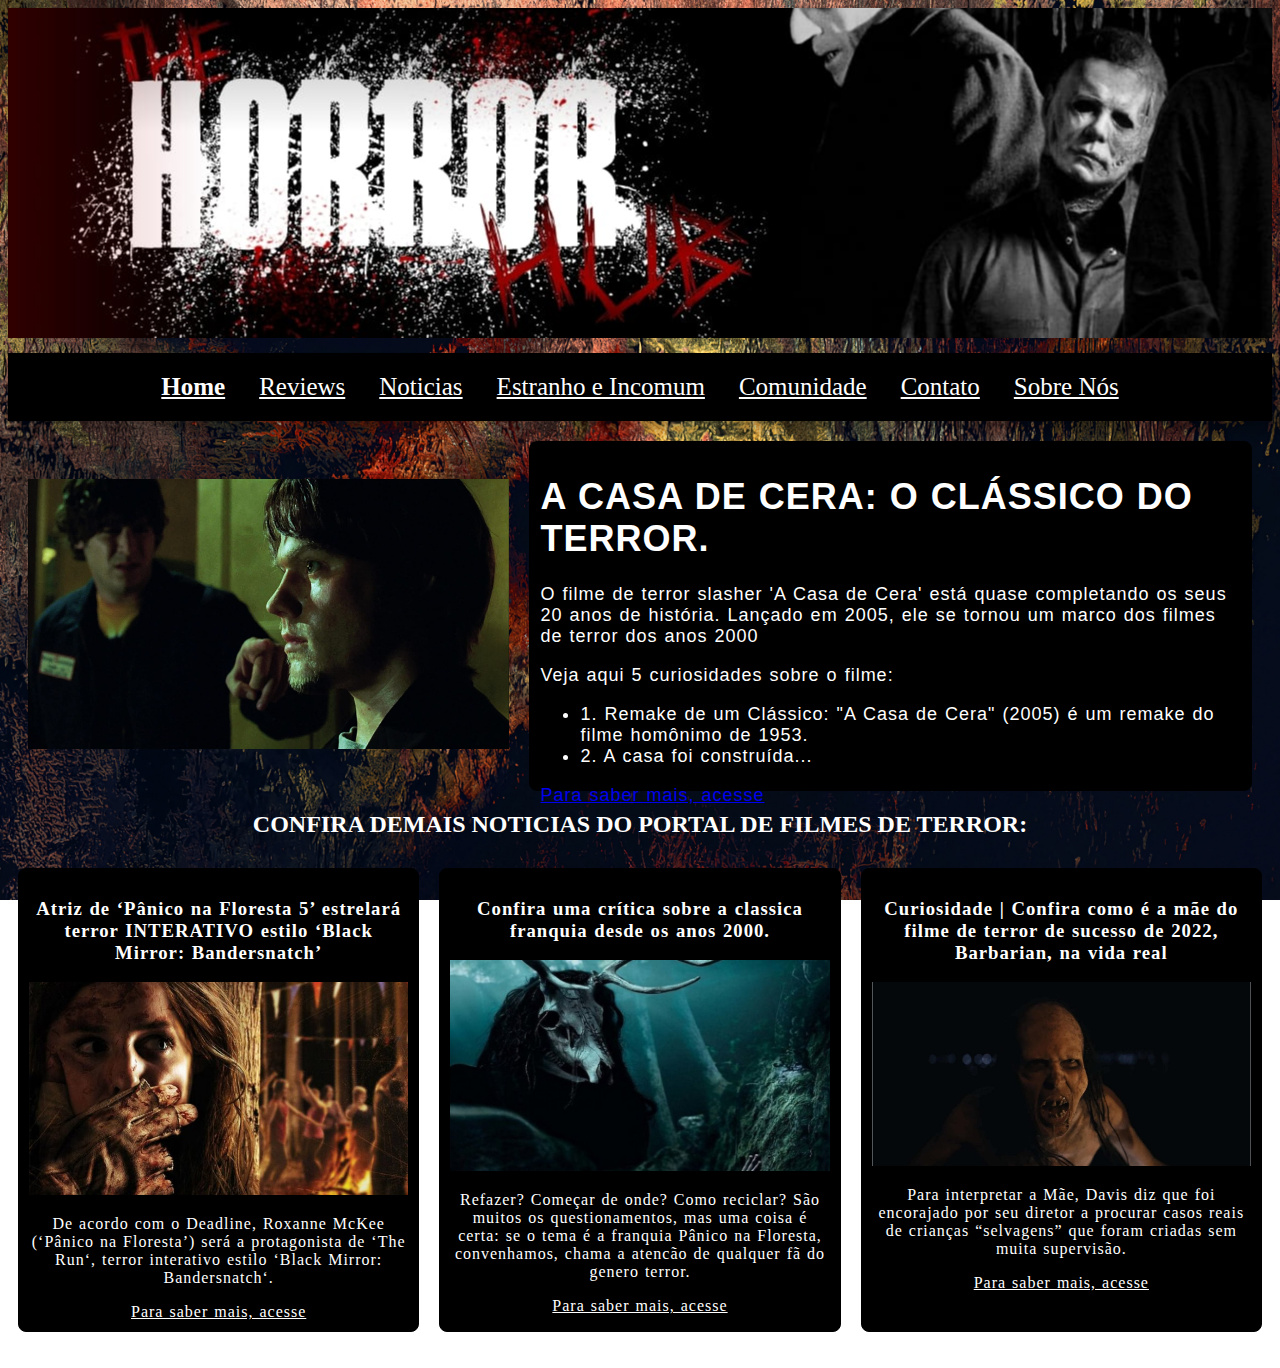
<file: index.html>
<!DOCTYPE html>
<html lang="pt-br">
    <meta name="viewport" content="width=device-width, initial-scale=1.1">
    <head>
        <title> The Horror Hub | Home </title>
        <meta charset="utf-8">
        <link rel="stylesheet" type="text/css" href="style.css" media="screen"/>
    </head>
    <body>  
    <body class="light-theme">
        <section class="banner">

        </section>
            <div class="navMenu">
                <a href= "index.html" class="active">Home</a>
                <a href= "reviews.html">Reviews</a>
                <a href= "Noticias.html"> Noticias </a>
                <a href= "https://www.uol.com.br/nossa/noticias/redacao/2023/10/31/olha-o-susto-10-dos-lugares-mais-assustadores-de-todo-o-mundo.htm"> Estranho e Incomum</a>
                <a href= "Comunidade.html">Comunidade </a>
                <a href= "contato.html"> Contato</a>
                <a href= "https://x.com/THorrorHub">Sobre Nós</a>
            </div>
        
        <section class="noticiaDestaque">
            <div class="imgNoticia">
                <img src="imagens/a-casa-de-cera-2.jpg" alt="Foto dos personagens">
            </div>
            <div class="textoNoticia">
                <h1>A CASA DE CERA: O CLÁSSICO DO TERROR. </h1>
                <p> O filme de terror slasher 'A Casa de Cera' está quase completando os seus 20 anos de história.
                    Lançado em 2005, ele se tornou um marco dos filmes de terror dos anos 2000 
                </p>
                <p>
                    Veja aqui 5 curiosidades sobre o filme:
                </p>
                <ul>
                    <li>1. Remake de um Clássico: "A Casa de Cera" (2005) é um remake do filme homônimo de 1953.</li>
                    <li>2. A casa foi construída...</li>
                </ul>
                <p>
                    <a href="lerNoticia.html"> Para saber mais, acesse </a>
                </p>
            </div>
        </section>
        <section class="demaisNoticias">
            <h2><strong>CONFIRA DEMAIS NOTICIAS DO PORTAL DE FILMES DE TERROR:</h2></strong>
            <div class="demais-noticias">
                <div class="noticia">
                    <h3>Atriz de ‘Pânico na Floresta 5’ estrelará terror INTERATIVO estilo ‘Black Mirror: Bandersnatch’</h3>
                    <img src="imagens/atriz-panico.avif" class="fotoNoticia">
                    <p>
                        De acordo com o Deadline, Roxanne McKee (‘Pânico na Floresta’) será a protagonista de ‘The Run‘,
                        terror interativo estilo ‘Black Mirror: Bandersnatch‘.
                    </p>
                    <a href="https://cinepop.com.br/atriz-de-panico-na-floresta-5-estrelara-terror-interativo-estilo-black-mirror-bandersnatch-494562/"
                    style="color:white"> Para saber mais, acesse </a>
                </div>
                <div class="noticia">
                    <h3> Confira uma crítica sobre a classica franquia desde os anos 2000.</h3>
                    <img src="imagens/panico-2021.jpg" class="fotoNoticia">
                    <p>
                        Refazer? Começar de onde? Como reciclar? São muitos os questionamentos, mas uma coisa é certa: 
                        se o tema é a franquia Pânico na Floresta, convenhamos, chama a atencão de qualquer fã do genero
                        terror.
                    </p> 
                   <a href="https://www.planocritico.com/critica-panico-na-floresta-a-fundacao/" style="color:white"> Para saber mais, acesse </a>
                </div>
                <div class="noticia">
                    <h3> Curiosidade | Confira como é a mãe do filme de terror de sucesso de 2022, Barbarian, na vida real</h3>
                    <img src="imagens/barbarian.jpg" class="fotoNoticia">
                    <p>
                        Para interpretar a Mãe, Davis diz que foi encorajado por seu diretor a procurar casos reais de
                        crianças “selvagens” que foram criadas sem muita supervisão.
                    </p>
                    <a href="https://telugustates.net/entretenimento/como-e-a-mae-do-filme-de-terror-de-sucesso-de-2022-barbarian-na-vida-real/45288/"
                    style="color:white"> Para saber mais, acesse </a>
                </div>
            </div>
        </section>
    <footer> Izabela Cristina </footer>
        <script src="js.js"></script>
    </body>
</html>
</file>
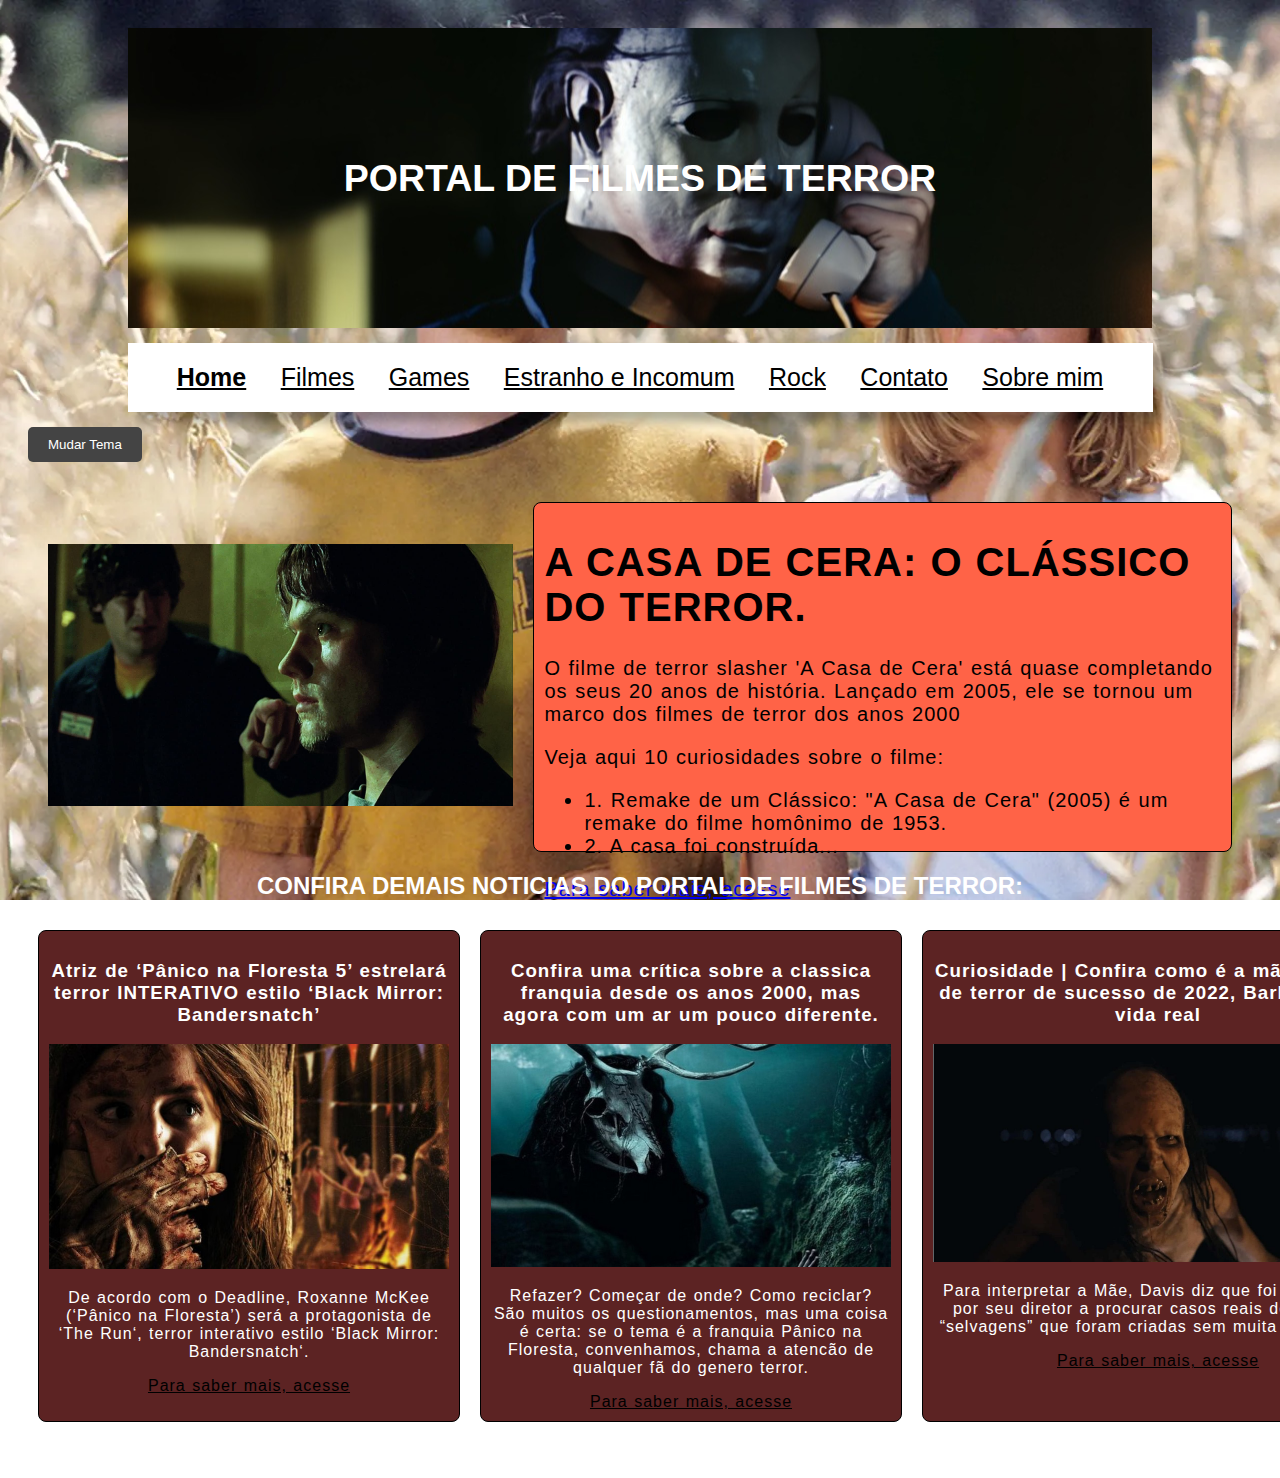
<file: portal de noticias/index.html>
<!DOCTYPE html>
<html lang="pt-br">
    <head>
        <title> Portal de filmes de terror | Home </title>
        <meta charset="utf-8">
        <link rel="stylesheet" type="text/css" href="style.css" media="screen"/>
    </head>
    <body>  
    <body class="light-theme">
        <section class="banner">
            <h2 class="tituloPortal"> PORTAL DE FILMES DE TERROR</h2>
        </section>
            <div class="navMenu">
                <a href= "index.html" class="active">Home</a>
                <a href= "https://www.techtudo.com.br/listas/2023/10/relembre-10-filmes-de-terror-classicos-e-onde-assistir-online-streaming.ghtml">Filmes</a>
                <a href= "https://www.playstation.com/pt-br/"> Games </a>
                <a href= "https://www.uol.com.br/nossa/noticias/redacao/2023/10/31/olha-o-susto-10-dos-lugares-mais-assustadores-de-todo-o-mundo.htm"> Estranho e Incomum</a>
                <a href= "https://open.spotify.com/playlist/6y2xTQ19UP4AjFdqJwA07F?si=43f68a6f43a445ef">Rock </a>
                <a href= "contato.html"> Contato</a>
                <a href= "https://www.instagram.com/izabela.cf">Sobre mim</a>
            </div>
        <button id="theme-toggle">Mudar Tema</button>
        
        <section class="noticiaDestaque">
            <div class="imgNoticia">
                <img src="imagens/a-casa-de-cera-2.jpg" alt="Foto dos personagens">
            </div>
            <div class="textoNoticia">
                <h1>A CASA DE CERA: O CLÁSSICO DO TERROR. </h1>
                <p> O filme de terror slasher 'A Casa de Cera' está quase completando os seus 20 anos de história.
                    Lançado em 2005, ele se tornou um marco dos filmes de terror dos anos 2000 
                </p>
                <p>
                    Veja aqui 10 curiosidades sobre o filme:
                </p>
                <ul>
                    <li>1. Remake de um Clássico: "A Casa de Cera" (2005) é um remake do filme homônimo de 1953.</li>
                    <li>2. A casa foi construída...</li>
                </ul>
                <p>
                    <a href="lerNoticia.html"> Para saber mais, acesse </a>
                </p>
            </div>
        </section>
        <section class="demaisNoticias">
            <h2><strong>CONFIRA DEMAIS NOTICIAS DO PORTAL DE FILMES DE TERROR:</h2></strong>
            <div class="demais-noticias">
                <div class="noticia">
                    <h3>Atriz de ‘Pânico na Floresta 5’ estrelará terror INTERATIVO estilo ‘Black Mirror: Bandersnatch’</h3>
                    <img src="imagens/atriz-panico.avif" width="400px">
                    <p>
                        De acordo com o Deadline, Roxanne McKee (‘Pânico na Floresta’) será a protagonista de ‘The Run‘,
                        terror interativo estilo ‘Black Mirror: Bandersnatch‘.
                    </p>
                    <a href="https://cinepop.com.br/atriz-de-panico-na-floresta-5-estrelara-terror-interativo-estilo-black-mirror-bandersnatch-494562/"
                    style="color:black"> Para saber mais, acesse </a>
                </div>
                <div class="noticia">
                    <h3> Confira uma crítica sobre a classica franquia desde os anos 2000, mas agora com um ar um pouco diferente.</h3>
                    <img src="imagens/panico-2021.jpg" width="400px">
                    <p>
                        Refazer? Começar de onde? Como reciclar? São muitos os questionamentos, mas uma coisa é certa: 
                        se o tema é a franquia Pânico na Floresta, convenhamos, chama a atencão de qualquer fã do genero
                        terror.
                    </p> 
                   <a href="https://www.planocritico.com/critica-panico-na-floresta-a-fundacao/" style="color:black"> Para saber mais, acesse </a>
                </div>
                <div class="noticia">
                    <h3> Curiosidade | Confira como é a mãe do filme de terror de sucesso de 2022, Barbarian, na vida real</h3>
                    <img src="imagens/barbarian.jpg" width="450px">
                    <p>
                        Para interpretar a Mãe, Davis diz que foi encorajado por seu diretor a procurar casos reais de
                        crianças “selvagens” que foram criadas sem muita supervisão.
                    </p>
                    <a href="https://telugustates.net/entretenimento/como-e-a-mae-do-filme-de-terror-de-sucesso-de-2022-barbarian-na-vida-real/45288/"
                    style="color:black"> Para saber mais, acesse </a>
                </div>
            </div>
        </section>
    <footer> Izabela Cristina, FAPAM </footer>
        <script src="js.js"></script>
    </body>
</html>
</file>
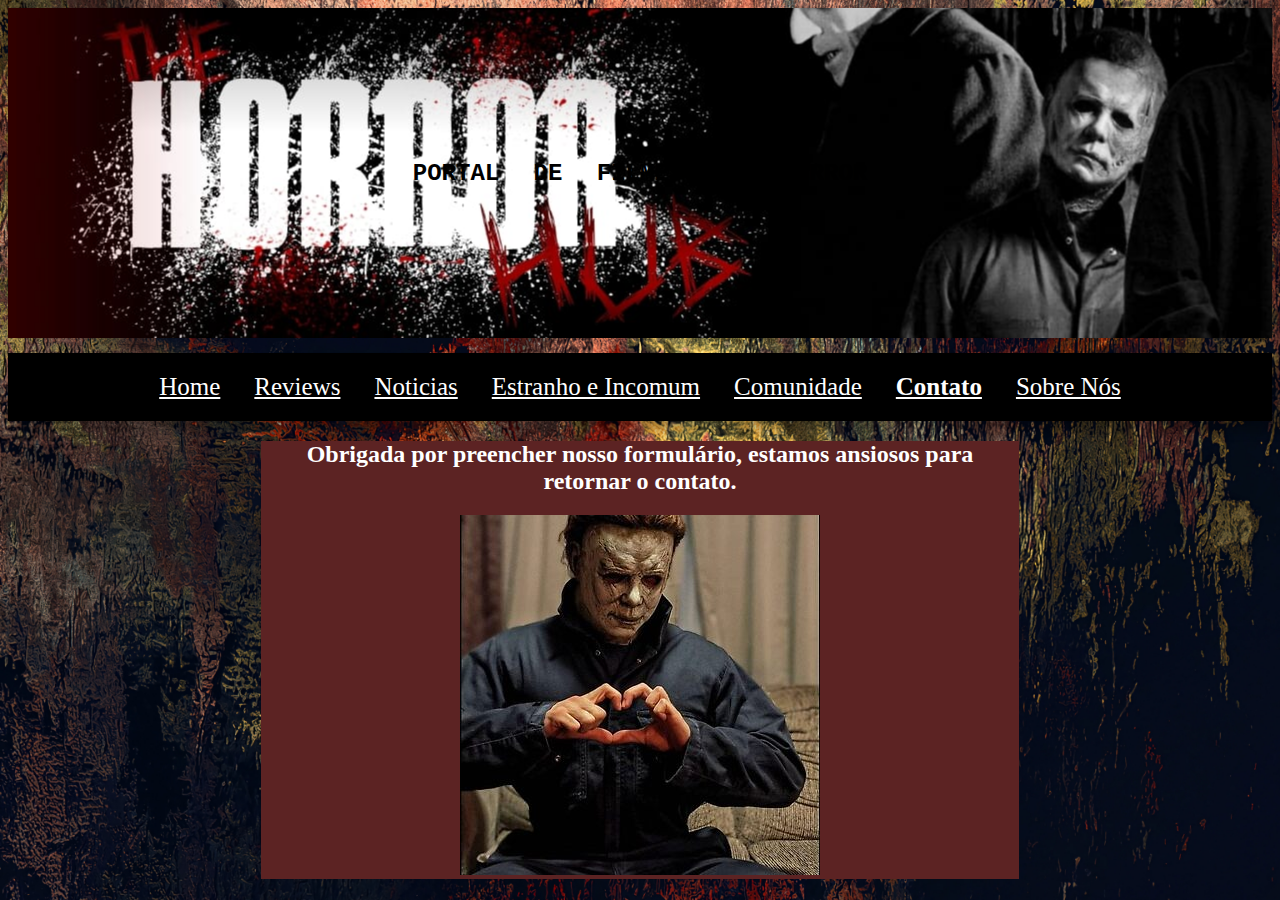
<file: agradecimento.html>
<!DOCTYPE html>
<html lang="pt-br">
    <head>
        <title> Portal de filmes de terror | Agradecimento </title>
        <meta charset="utf-8">
        <meta name = "viewport" content = "width=device-width, inicial-scale=1.0">
        <link rel="stylesheet" type="text/css" href="style.css" media="screen"/>
    </head>
    <body>  
        <section class="banner">
            <h2 class="tituloPortal"> PORTAL DE FILMES DE TERROR</h2>
        </section>
            <div class="navMenu">
                <a href= "index.html">Home</a>
                <a href= "reviews.html">Reviews</a>
                <a href= "Noticias.html"> Noticias </a>
                <a href= "https://www.uol.com.br/nossa/noticias/redacao/2023/10/31/olha-o-susto-10-dos-lugares-mais-assustadores-de-todo-o-mundo.htm"> Estranho e Incomum</a>
                <a href= "Comunidade.html">Comunidade </a>
                <a href= "contato.html" class="active"> Contato</a>
                <a href= "https://x.com/THorrorHub">Sobre Nós</a>
            </div>
            <div class="linha">
                <h2>
                     Obrigada por preencher nosso formulário, estamos ansiosos para retornar o contato.
                </h2>
                <img src="imagens/foto-coracao.jpg">
</file>
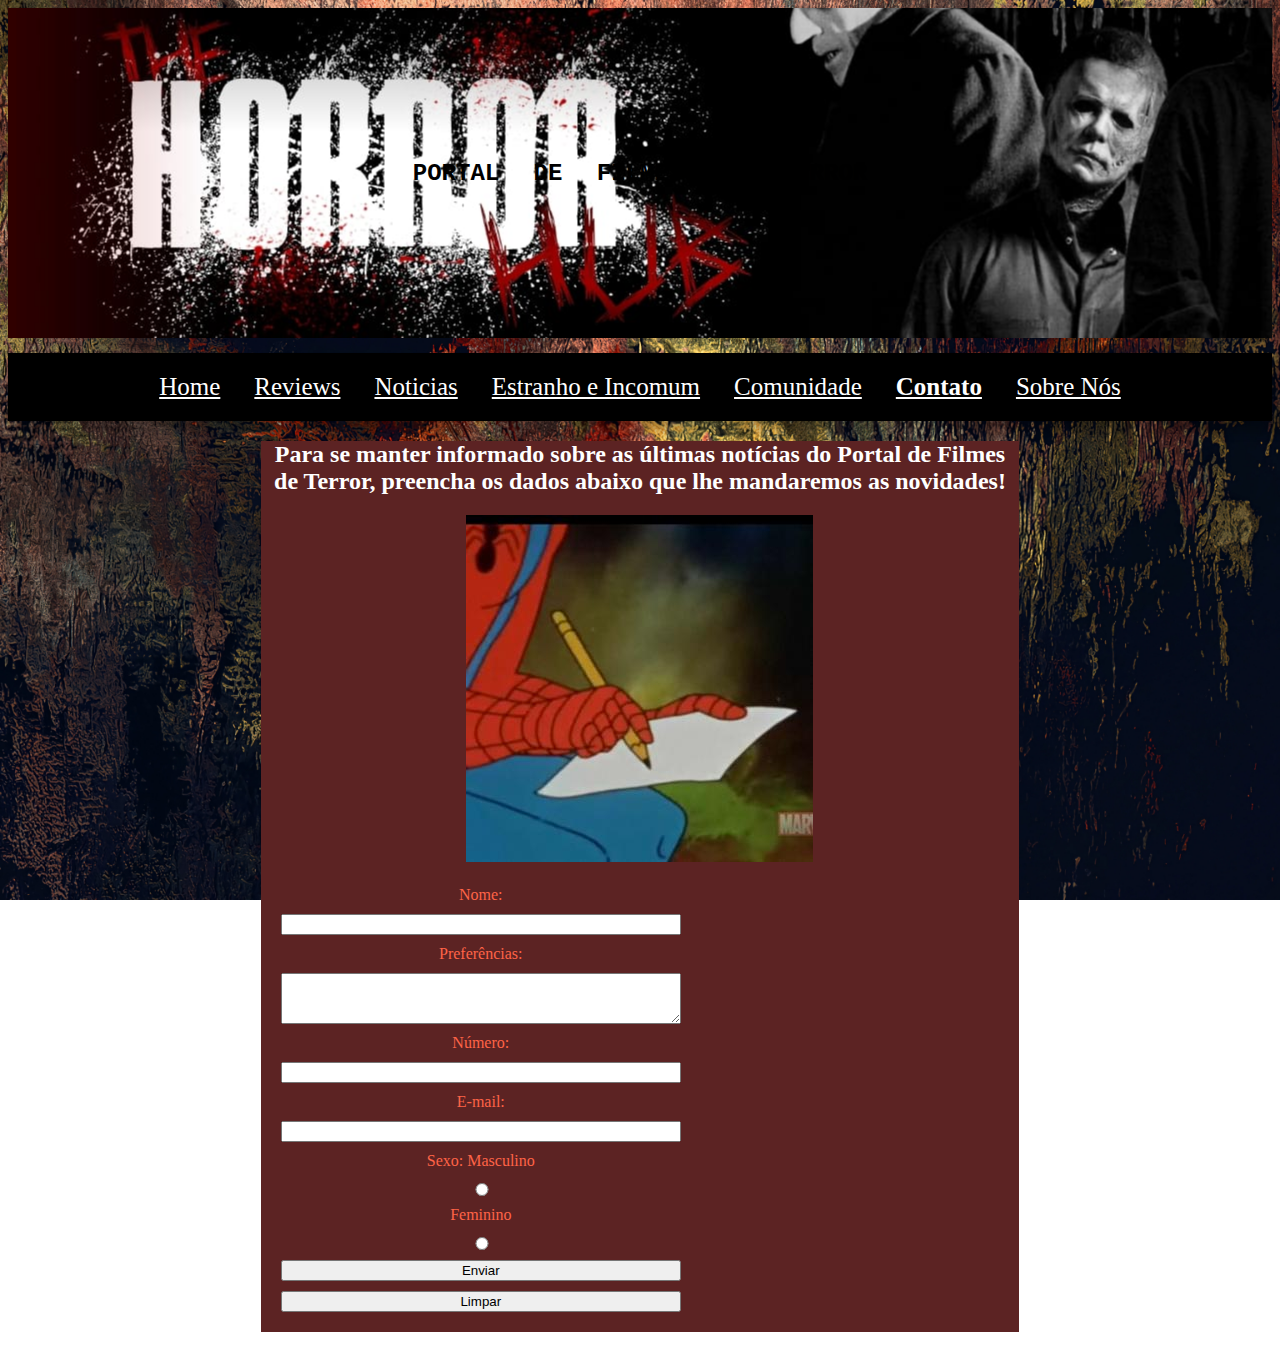
<file: contato.html>
<!DOCTYPE html>
<html lang="pt-br">
    <head>
        <title> Portal de filmes de terror | Contato </title>
        <meta charset="utf-8">
        <meta name = "viewport" content = "width=device-width, inicial-scale=1.0">
        <link rel="stylesheet" type="text/css" href="style.css" media="screen"/>
    </head>
    <body>  
        <section class="banner">
            <h2 class="tituloPortal"> PORTAL DE FILMES DE TERROR</h2>
        </section>
            <div class="navMenu">
                <a href= "index.html">Home</a>
                <a href= "reviews.html">Reviews</a>
                <a href= "Noticias.html"> Noticias </a>
                <a href= "https://www.uol.com.br/nossa/noticias/redacao/2023/10/31/olha-o-susto-10-dos-lugares-mais-assustadores-de-todo-o-mundo.htm"> Estranho e Incomum</a>
                <a href= "Comunidade.html">Comunidade </a>
                <a href= "contato.html" class="active"> Contato</a>
                <a href= "https://x.com/THorrorHub">Sobre Nós</a>
            </div>
        <section>
            <div class="linha">
                <h2> Para se manter informado sobre as últimas notícias do Portal de Filmes de Terror, preencha
                    os dados abaixo que lhe mandaremos as novidades!
                </h2>
                <img src="imagens/escrita-aranha.jpg">
            </div>
            <div class="linha">
                <form   name="contato"
                        method="get"
                        action="agradecimento.html"
                        autocomplete="on"
                        target="_self"
                        enctype="application/x-www-form-urlencoded">
                        
                    Nome:<input type="text" name="Nome" size="20">
                    Preferências:<textarea name="Preferencias" rows="3" cols="22"></textarea>

                    Número:<input type="tel" pattern="\d{2} \d{9}$" name="Número" size="20">
                    E-mail:<input type="email" name="E-mail" size="20">
                    Sexo:
                    Masculino<input type="radio" name="Sexo" value="M">
                    Feminino<input type="radio" name="Sexo" value="F">
                    <input type="submit" name="Enviar" value="Enviar">
                    <input type="reset" name="Limpar" value="Limpar">
        
                </form>
            </div>
        </section>
        <footer>
            Izabela Cristina
        </footer>
    </body>
</html>
</file>
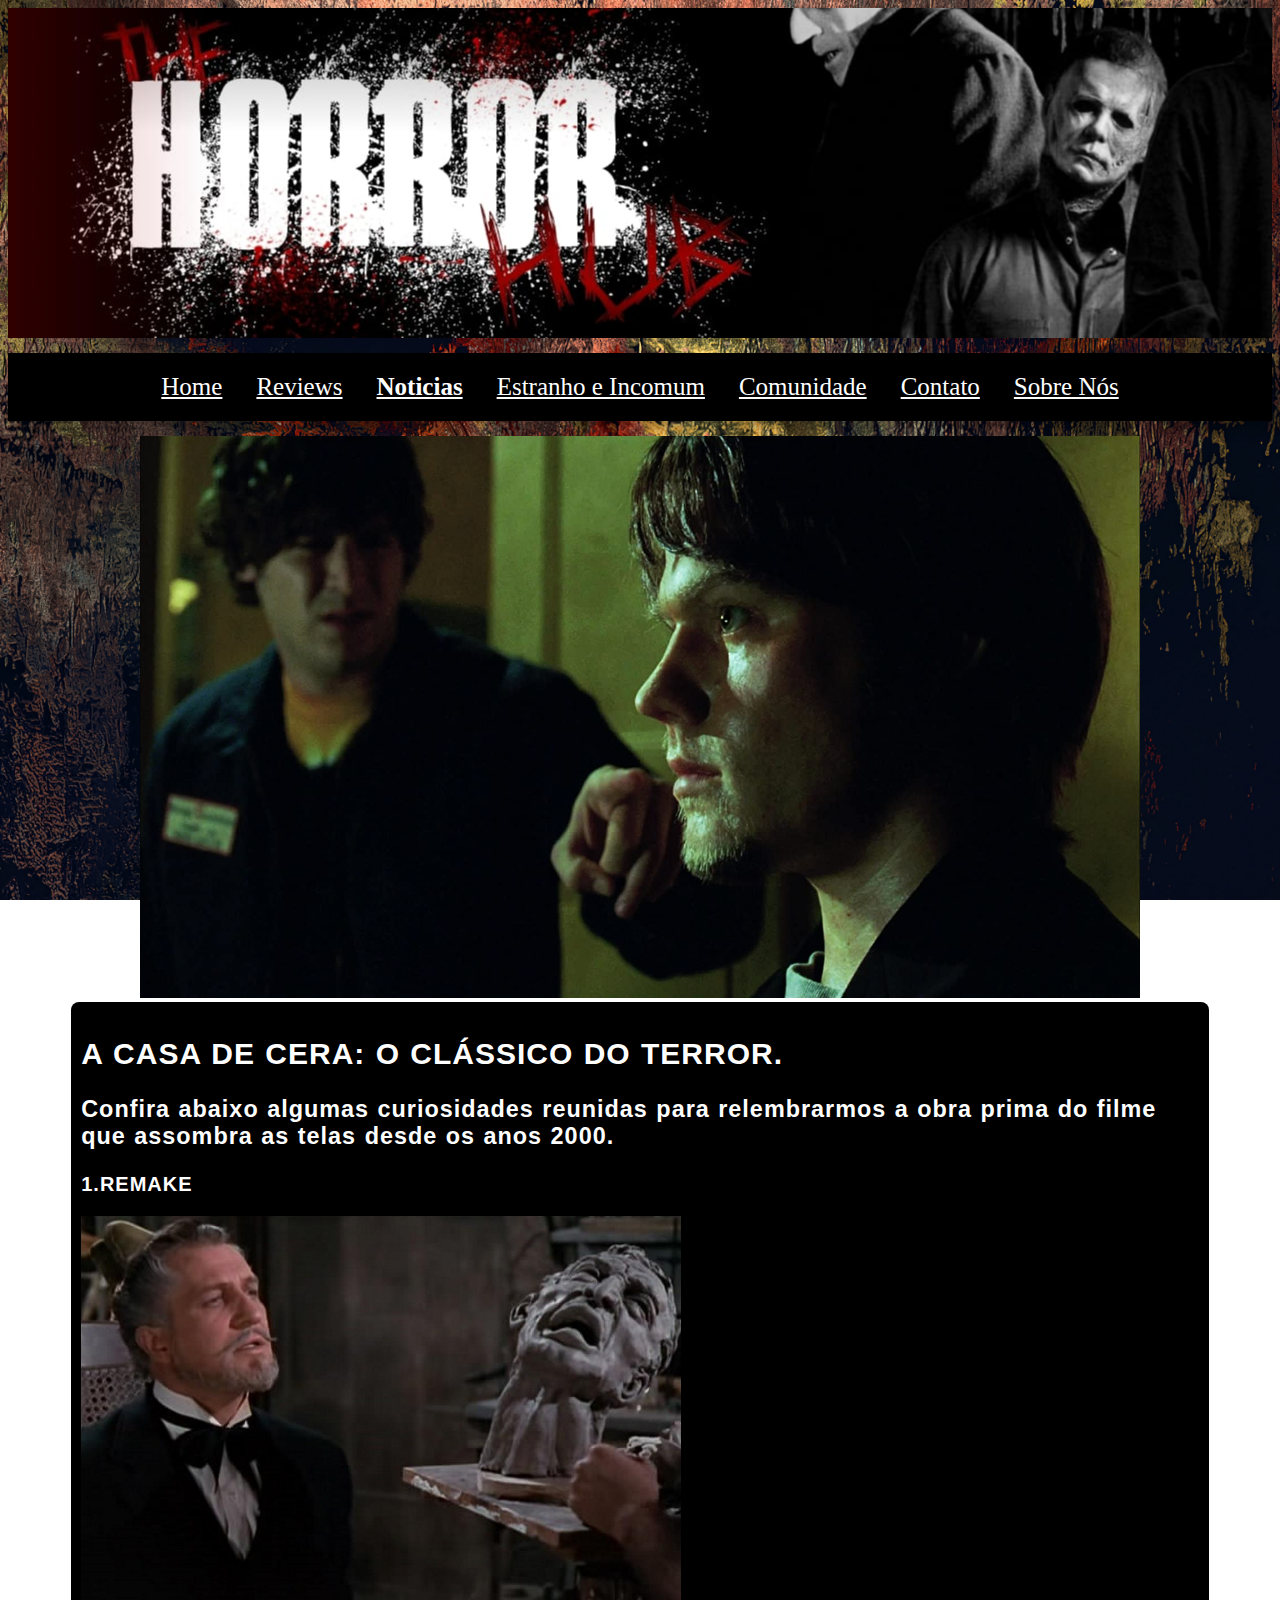
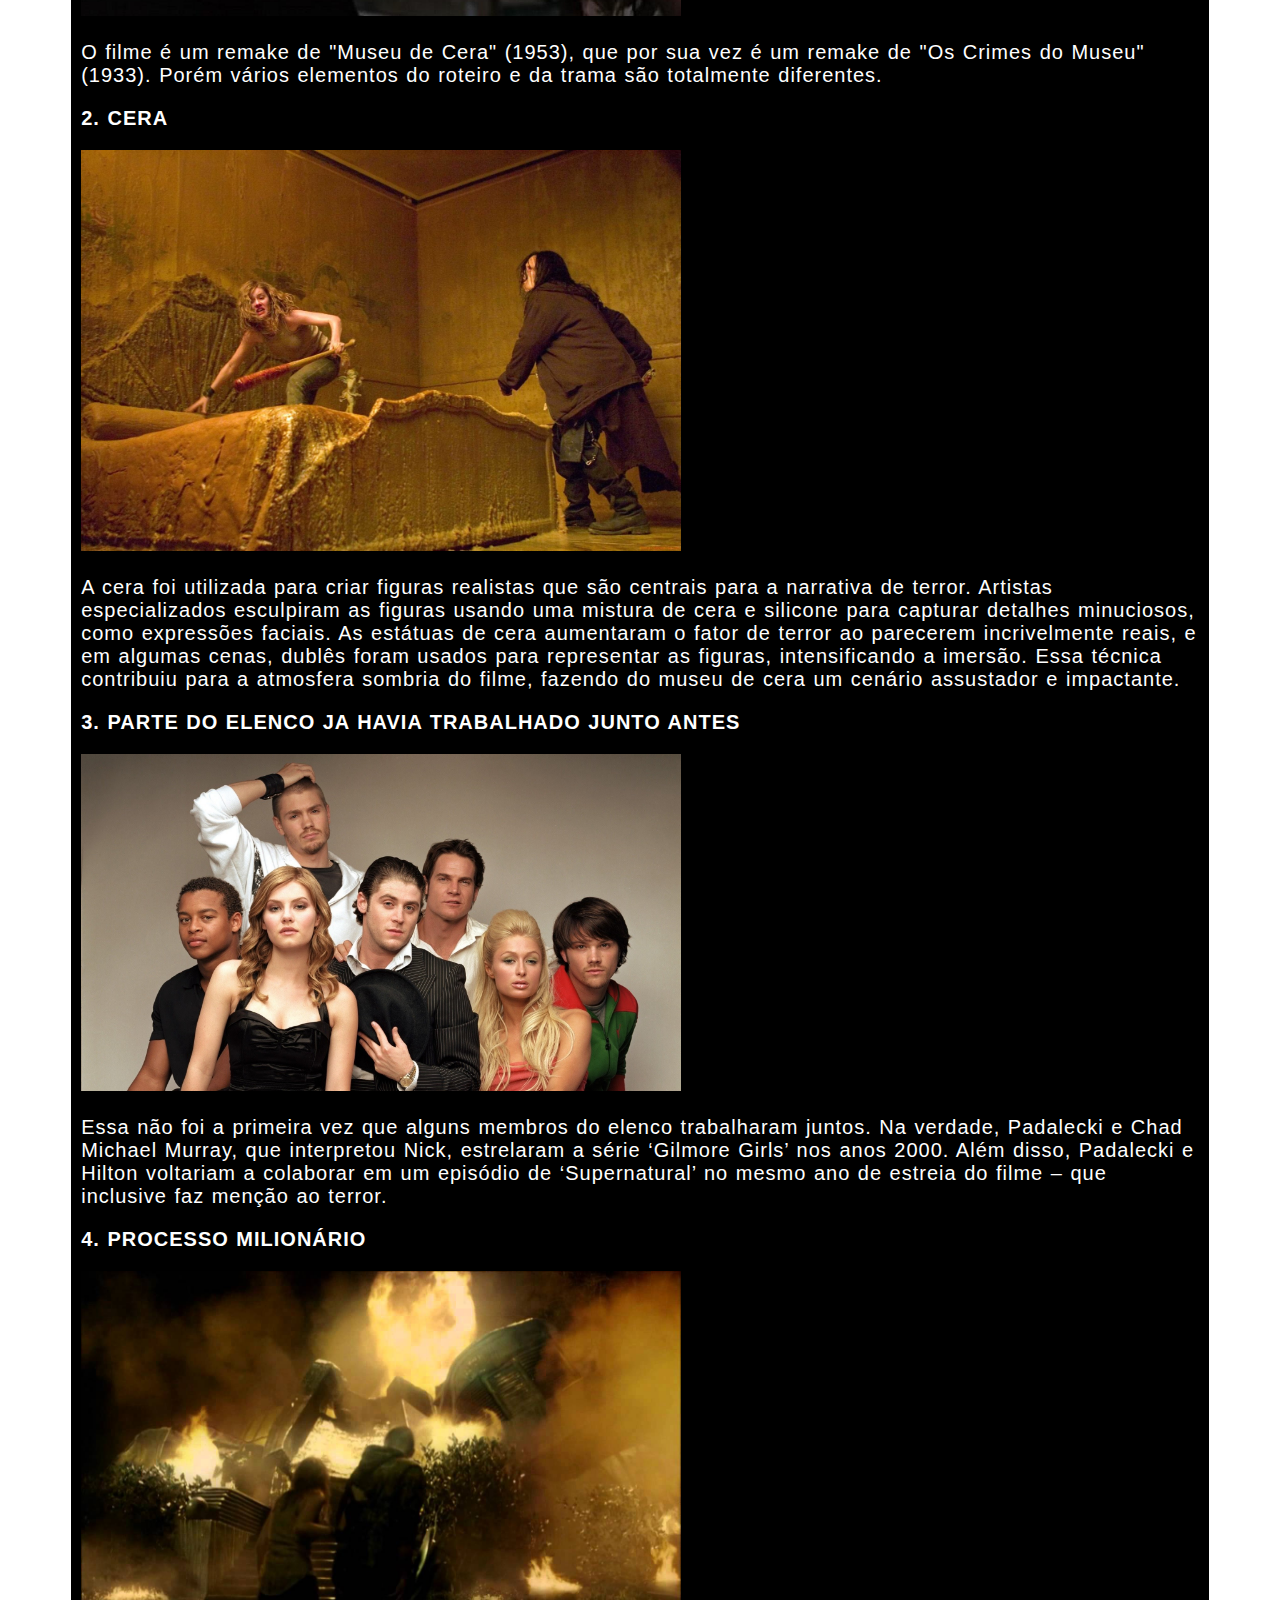
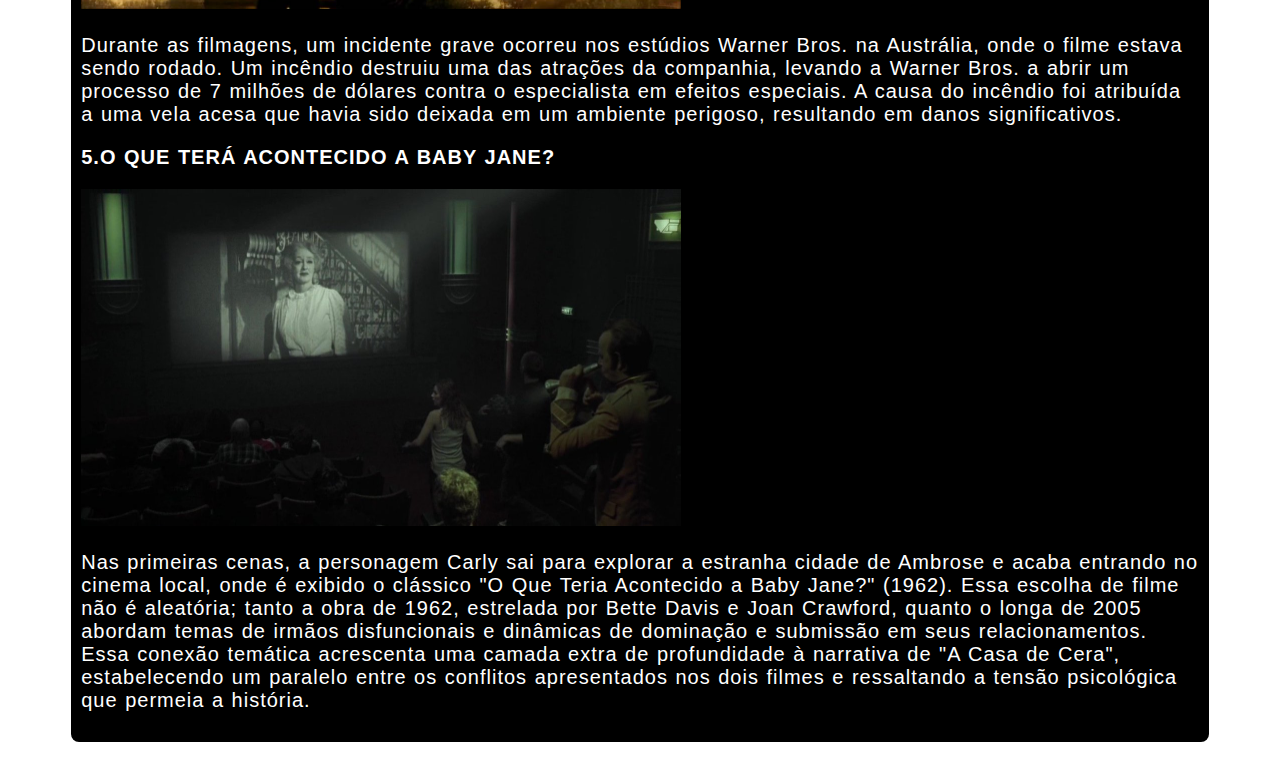
<file: lerNoticia.html>
<!DOCTYPE html>
<html lang="pt-br">
    <head>
        <title> The Horror HUub | Home </title>
        <meta charset="utf-8">
        <link rel="stylesheet" type="text/css" href="style.css" media="screen"/>
    </head>
    <body>
        <section class="banner">
        </section>
        <div class="navMenu">
            <a href= "index.html">Home</a>
            <a href= "reviews.html">Reviews</a>
            <a href= "Noticias.html" class="active"> Noticias </a>
            <a href= "https://www.uol.com.br/nossa/noticias/redacao/2023/10/31/olha-o-susto-10-dos-lugares-mais-assustadores-de-todo-o-mundo.htm"> Estranho e Incomum</a>
            <a href= "Comunidade.html">Comunidade </a>
            <a href= "contato.html"> Contato</a>
            <a href= "https://x.com/THorrorHub">Sobre Nós</a>
        </div>

        <section class="lerNoticia">
            <div style="text-align: center;">
                <img src="imagens/a-casa-de-cera-2.jpg" width="1000px" alt="Foto dos personagens">
            </div>
            <div class="textoLN">
                <h2>A CASA DE CERA: O CLÁSSICO DO TERROR. </h2>
                <h3> <strong>
                    Confira abaixo algumas curiosidades reunidas para relembrarmos a obra prima do filme
                    que assombra as telas desde os anos 2000.
                </strong></h3>
                <strong>1.REMAKE </strong>
                <p>
                    <img src="imagens/museu-de-cera-1953.jpg" width="600px"></p>
                </p>
                 <p>O filme é um remake de "Museu de Cera" (1953), que por sua vez é um remake de "Os Crimes do Museu" (1933). 
                    Porém vários elementos do roteiro e da trama são totalmente diferentes.
                </p>
               <strong> 2. CERA </strong>
                <p>
                    <img src="imagens/cera-ln.jpg" width="600px"></p>
                <p> A cera foi utilizada para criar figuras realistas que são centrais para a narrativa de terror. 
                    Artistas especializados esculpiram as figuras usando uma mistura de
                    cera e silicone para capturar detalhes minuciosos, como expressões faciais. As estátuas de cera 
                    aumentaram o fator de terror ao parecerem incrivelmente reais, e em algumas cenas, dublês foram
                    usados para representar as figuras, intensificando a imersão. Essa técnica contribuiu para a 
                    atmosfera sombria do filme, fazendo do museu de cera um cenário assustador e impactante.
                </p>
                <strong>3. PARTE DO ELENCO JA HAVIA TRABALHADO JUNTO ANTES</strong>
                <p>
                    <img src="imagens/elenco.jpg" width="600px"></p>
                </p>
                <p>
                    Essa não foi a primeira vez que alguns membros do elenco trabalharam juntos. Na verdade, Padalecki
                    e Chad Michael Murray, que interpretou Nick, estrelaram a série ‘Gilmore Girls’ nos anos 2000. Além 
                    disso, Padalecki e Hilton voltariam a colaborar em um episódio de ‘Supernatural’ no mesmo ano de estreia 
                    do filme – que inclusive faz menção ao terror.
                </p>
                <strong>4. PROCESSO MILIONÁRIO</strong>
                <p>
                    <img src="imagens/processo-milionario.jpg" width="600px"></p>
                </p>
                <p>
                    Durante as filmagens, um incidente grave ocorreu nos estúdios Warner Bros.
                    na Austrália, onde o filme estava sendo rodado. Um incêndio destruiu uma das atrações da companhia, levando
                    a Warner Bros. a abrir um processo de 7 milhões de dólares contra o especialista em efeitos especiais. 
                    A causa do incêndio foi atribuída a uma vela acesa que havia sido deixada em um ambiente perigoso, 
                    resultando em danos significativos.
                </p>
                <strong>5.O QUE TERÁ ACONTECIDO A BABY JANE?</strong>
                <p>
                    <img src="imagens/baby-jane.jpg" width="600px">
                </p>
                <p>
                    Nas primeiras cenas, a personagem Carly sai para explorar a estranha cidade de Ambrose e acaba entrando no cinema
                    local, onde é exibido o clássico "O Que Teria Acontecido a Baby Jane?" (1962). Essa escolha de filme não é aleatória;
                    tanto a obra de 1962, estrelada por Bette Davis e Joan Crawford, quanto o longa de 2005 abordam temas de irmãos
                    disfuncionais e dinâmicas de dominação e submissão em seus relacionamentos. Essa conexão temática acrescenta uma camada
                    extra de profundidade à narrativa de "A Casa de Cera", estabelecendo um paralelo entre os conflitos apresentados
                    nos dois filmes e ressaltando a tensão psicológica que permeia a história.
                </p>
            </div>
        </section>
        <footer>
            Izabela Cristina
        </footer>
    </body>
</html>
</file>
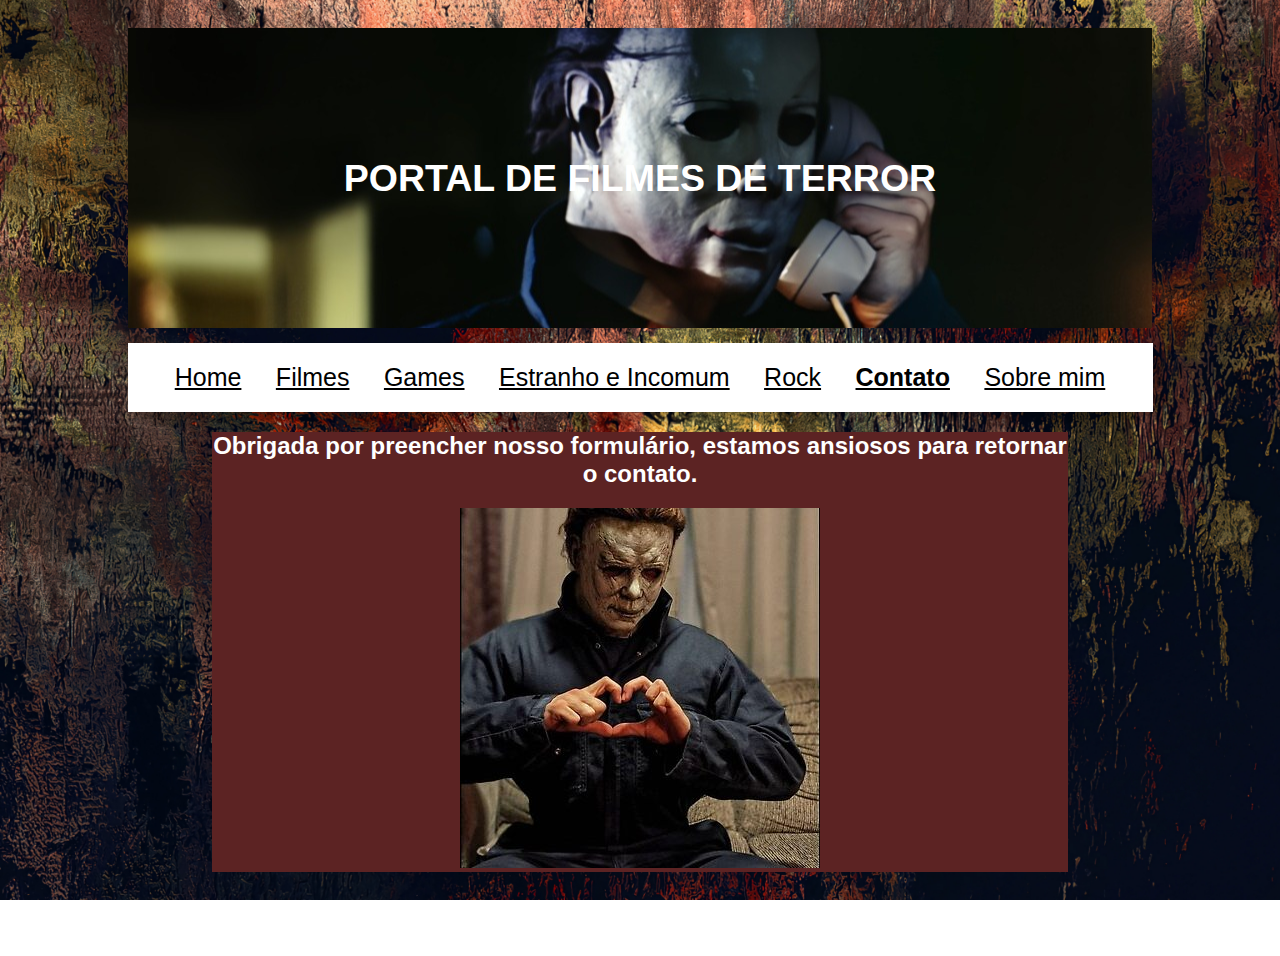
<file: portal de noticias/agradecimento.html>
<!DOCTYPE html>
<html lang="pt-br">
    <head>
        <title> Portal de filmes de terror | Agradecimento </title>
        <meta charset="utf-8">
        <meta name = "viewport" content = "width=device-width, inicial-scale=1.0">
        <link rel="stylesheet" type="text/css" href="style.css" media="screen"/>
    </head>
    <body>  
        <section class="banner">
            <h2 class="tituloPortal"> PORTAL DE FILMES DE TERROR</h2>
        </section>
            <div class="navMenu">
                <a href= "index.html">Home</a>
                <a href= "https://www.techtudo.com.br/listas/2023/10/relembre-10-filmes-de-terror-classicos-e-onde-assistir-online-streaming.ghtml">Filmes</a>
                <a href= "https://www.playstation.com/pt-br/"> Games </a>
                <a href= "https://www.uol.com.br/nossa/noticias/redacao/2023/10/31/olha-o-susto-10-dos-lugares-mais-assustadores-de-todo-o-mundo.htm"> Estranho e Incomum</a>
                <a href= "https://open.spotify.com/playlist/6y2xTQ19UP4AjFdqJwA07F?si=43f68a6f43a445ef">Rock </a>
                <a href= "contato.html"class="active"> Contato</a>
                <a href= "https://www.instagram.com/izabela.cf">Sobre mim</a>
            </div>
            <div class="linha">
                <h2>
                     Obrigada por preencher nosso formulário, estamos ansiosos para retornar o contato.
                </h2>
                <img src="imagens/foto-coracao.jpg">
</file>
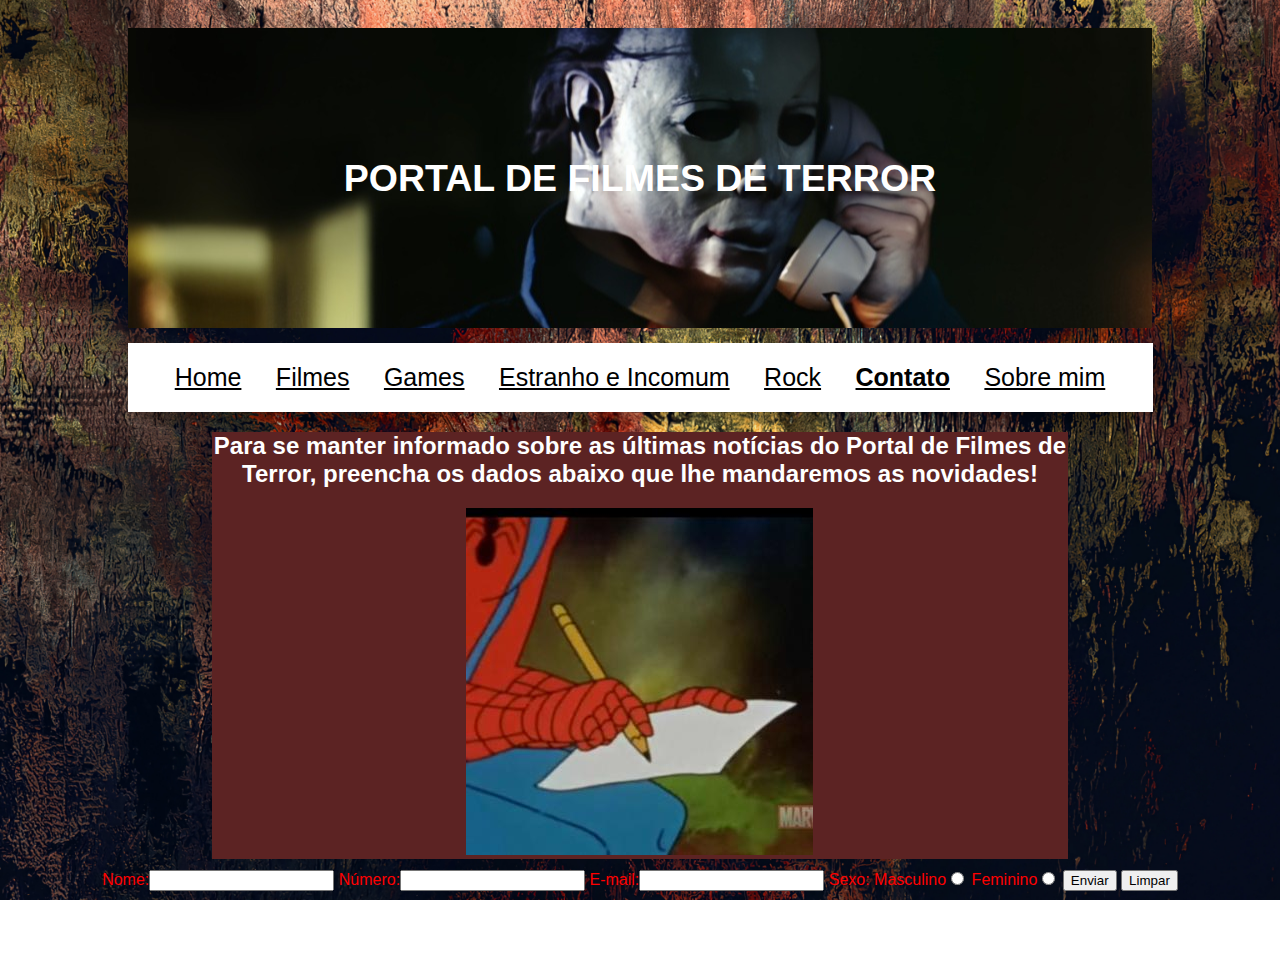
<file: portal de noticias/contato.html>
<!DOCTYPE html>
<html lang="pt-br">
    <head>
        <title> Portal de filmes de terror | Contato </title>
        <meta charset="utf-8">
        <meta name = "viewport" content = "width=device-width, inicial-scale=1.0">
        <link rel="stylesheet" type="text/css" href="style.css" media="screen"/>
    </head>
    <body>  
        <section class="banner">
            <h2 class="tituloPortal"> PORTAL DE FILMES DE TERROR</h2>
        </section>
            <div class="navMenu">
                <a href= "index.html">Home</a>
                <a href= "https://www.techtudo.com.br/listas/2023/10/relembre-10-filmes-de-terror-classicos-e-onde-assistir-online-streaming.ghtml">Filmes</a>
                <a href= "https://www.playstation.com/pt-br/"> Games </a>
                <a href= "https://www.uol.com.br/nossa/noticias/redacao/2023/10/31/olha-o-susto-10-dos-lugares-mais-assustadores-de-todo-o-mundo.htm"> Estranho e Incomum</a>
                <a href= "https://open.spotify.com/playlist/6y2xTQ19UP4AjFdqJwA07F?si=43f68a6f43a445ef">Rock </a>
                <a href= "contato.html"class="active"> Contato</a>
                <a href= "https://www.instagram.com/izabela.cf">Sobre mim</a>
            </div>
        <section>
            <div class="linha">
                <h2> Para se manter informado sobre as últimas notícias do Portal de Filmes de Terror, preencha
                    os dados abaixo que lhe mandaremos as novidades!
                </h2>
                <img src="imagens/escrita-aranha.jpg">
            </div>
            <form   name="contato"
                    method="post"
                    action="agradecimento.html"
                    autocomplete="on"
                    target="_self"
                    enctype="application/x-www-form-urlencoded">
                Nome:<input type="text" name="Nome" size="20">
                Número:<input type="tel" pattern="\d{2} \d{9}$" name="Número" size="20">
                E-mail:<input type="email" name="E-mail" size="20">
                Sexo:
                Masculino<input type="radio" name="Sexo" value="M">
                Feminino<input type="radio" name="Sexo" value="F">
                <input type="submit" name="Enviar" value="Enviar">
                <input type="reset" name="Limpar" value="Limpar">
    
            </form>
        </section>
        <footer>
            Izabela Cristina, 2024.
        </footer>
    </body>
</html>
</file>
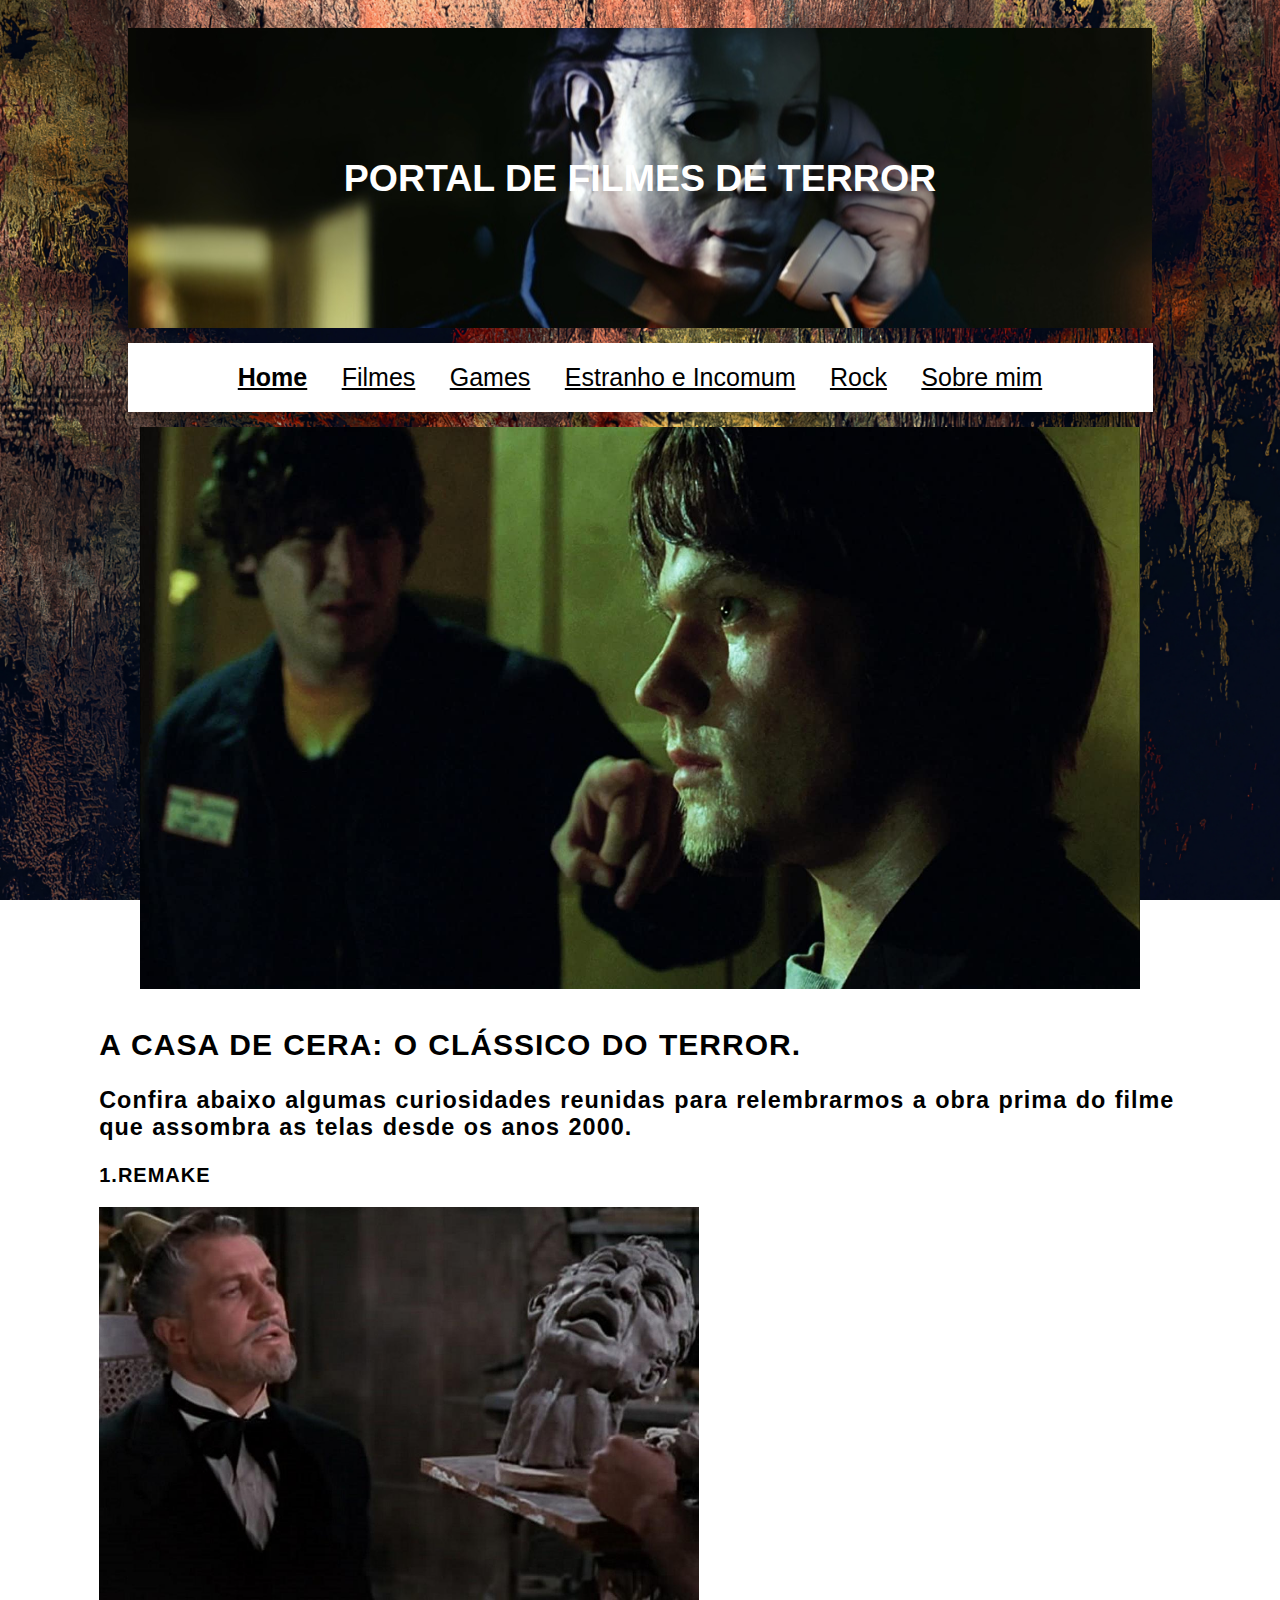
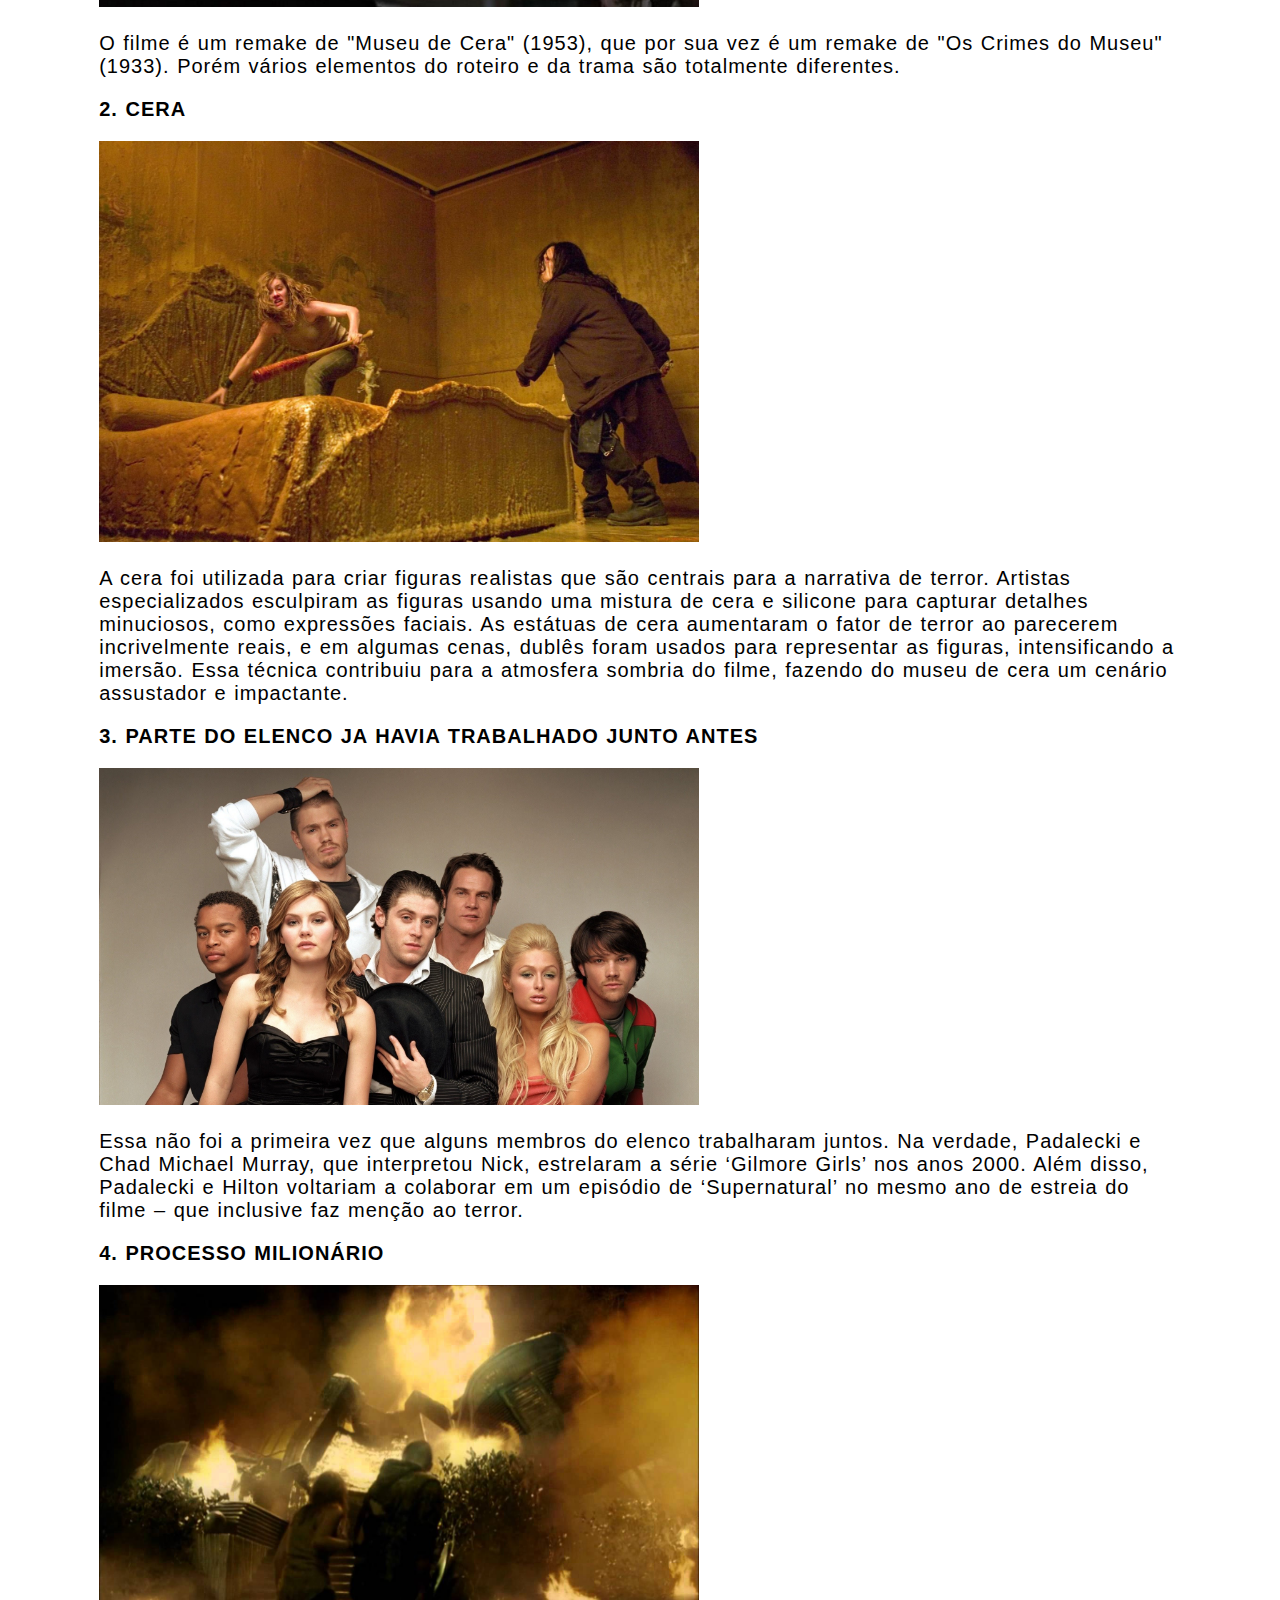
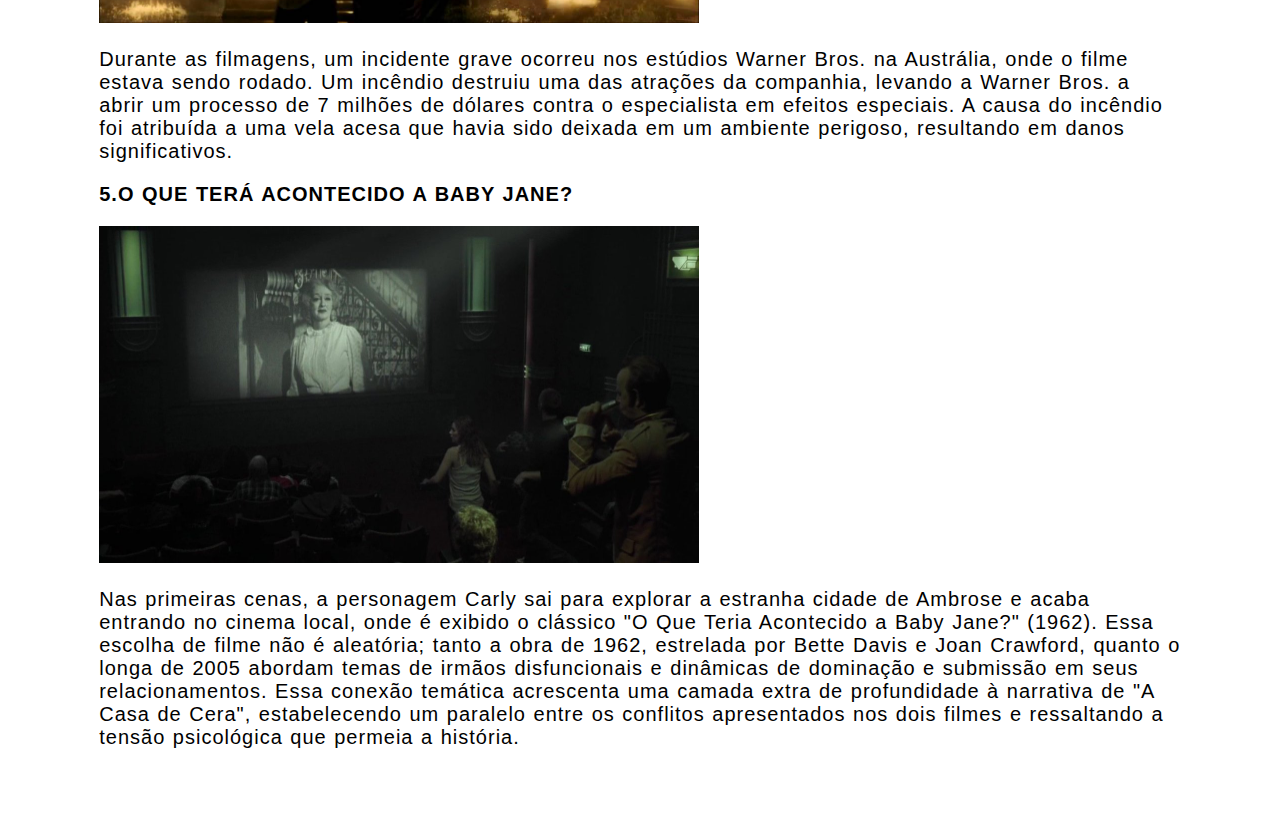
<file: portal de noticias/lerNoticia.html>
<!DOCTYPE html>
<html lang="pt-br">
    <head>
        <title> Portal de filmes de terror | Home </title>
        <meta charset="utf-8">
        <link rel="stylesheet" type="text/css" href="style.css" media="screen"/>
    </head>
    <body>
        <section class="banner">
            <h2 class="tituloPortal"> PORTAL DE FILMES DE TERROR</h2>
        </section>
        <div class="navMenu">
            <a href= "index.html" class="active">Home</a>
            <a href= "https://www.techtudo.com.br/listas/2023/10/relembre-10-filmes-de-terror-classicos-e-onde-assistir-online-streaming.ghtml">Filmes</a>
            <a href= "https://www.playstation.com/pt-br/"> Games </a>
            <a href= "https://www.uol.com.br/nossa/noticias/redacao/2023/10/31/olha-o-susto-10-dos-lugares-mais-assustadores-de-todo-o-mundo.htm"> Estranho e Incomum</a>
            <a href= "https://open.spotify.com/playlist/6y2xTQ19UP4AjFdqJwA07F?si=43f68a6f43a445ef">Rock </a>
            <a href= "https://www.instagram.com/izabela.cf">Sobre mim</a>
        </div>

        <section class="lerNoticia">
            <div style="text-align: center;">
                <img src="imagens/a-casa-de-cera-2.jpg" width="1000px" alt="Foto dos personagens">
            </div>
            <div class="textoLN">
                <h2>A CASA DE CERA: O CLÁSSICO DO TERROR. </h2>
                <h3> <strong>
                    Confira abaixo algumas curiosidades reunidas para relembrarmos a obra prima do filme
                    que assombra as telas desde os anos 2000.
                </strong></h3>
                <strong>1.REMAKE </strong>
                <p>
                    <img src="imagens/museu-de-cera-1953.jpg" width="600px"></p>
                </p>
                 <p>O filme é um remake de "Museu de Cera" (1953), que por sua vez é um remake de "Os Crimes do Museu" (1933). 
                    Porém vários elementos do roteiro e da trama são totalmente diferentes.
                </p>
               <strong> 2. CERA </strong>
                <p>
                    <img src="imagens/cera-ln.jpg" width="600px"></p>
                <p> A cera foi utilizada para criar figuras realistas que são centrais para a narrativa de terror. 
                    Artistas especializados esculpiram as figuras usando uma mistura de
                    cera e silicone para capturar detalhes minuciosos, como expressões faciais. As estátuas de cera 
                    aumentaram o fator de terror ao parecerem incrivelmente reais, e em algumas cenas, dublês foram
                    usados para representar as figuras, intensificando a imersão. Essa técnica contribuiu para a 
                    atmosfera sombria do filme, fazendo do museu de cera um cenário assustador e impactante.
                </p>
                <strong>3. PARTE DO ELENCO JA HAVIA TRABALHADO JUNTO ANTES</strong>
                <p>
                    <img src="imagens/elenco.jpg" width="600px"></p>
                </p>
                <p>
                    Essa não foi a primeira vez que alguns membros do elenco trabalharam juntos. Na verdade, Padalecki
                    e Chad Michael Murray, que interpretou Nick, estrelaram a série ‘Gilmore Girls’ nos anos 2000. Além 
                    disso, Padalecki e Hilton voltariam a colaborar em um episódio de ‘Supernatural’ no mesmo ano de estreia 
                    do filme – que inclusive faz menção ao terror.
                </p>
                <strong>4. PROCESSO MILIONÁRIO</strong>
                <p>
                    <img src="imagens/processo-milionario.jpg" width="600px"></p>
                </p>
                <p>
                    Durante as filmagens, um incidente grave ocorreu nos estúdios Warner Bros.
                    na Austrália, onde o filme estava sendo rodado. Um incêndio destruiu uma das atrações da companhia, levando
                    a Warner Bros. a abrir um processo de 7 milhões de dólares contra o especialista em efeitos especiais. 
                    A causa do incêndio foi atribuída a uma vela acesa que havia sido deixada em um ambiente perigoso, 
                    resultando em danos significativos.
                </p>
                <strong>5.O QUE TERÁ ACONTECIDO A BABY JANE?</strong>
                <p>
                    <img src="imagens/baby-jane.jpg" width="600px">
                </p>
                <p>
                    Nas primeiras cenas, a personagem Carly sai para explorar a estranha cidade de Ambrose e acaba entrando no cinema
                    local, onde é exibido o clássico "O Que Teria Acontecido a Baby Jane?" (1962). Essa escolha de filme não é aleatória;
                    tanto a obra de 1962, estrelada por Bette Davis e Joan Crawford, quanto o longa de 2005 abordam temas de irmãos
                    disfuncionais e dinâmicas de dominação e submissão em seus relacionamentos. Essa conexão temática acrescenta uma camada
                    extra de profundidade à narrativa de "A Casa de Cera", estabelecendo um paralelo entre os conflitos apresentados
                    nos dois filmes e ressaltando a tensão psicológica que permeia a história.
                </p>
            </div>
        </section>
        <footer>
            Izabela Cristina, FAPAM.
        </footer>
    </body>
</html>
</file>
<file: style.css>
.imgNoticia {
        border-radius: 8px; /* Bordas arredondadas na imagem */
        width: 40%; /* Largura da imagem */
        height: auto; /* Mantém a proporção da imagem */
        background-size: cover;
        
    }

    .imgNoticia img {
        width: 100%;
    }
        
        
    .textoNoticia {
        font-family: 'arial', sans-serif;
        font-size: 18px;
        width: 60%; /* Largura da caixa */
        height: 350px;
        background-color: black; /* Cor de fundo */
        border: 1px solid #000000; /* Borda */
        border-radius: 8px; /* Bordas arredondadas */
        padding: 30px; /* Espaçamento interno */
        letter-spacing: 1px;
        word-spacing: 2px;
        color: white;
        word-spacing: 1px;
        box-sizing: border-box;
        padding: 10px;
    }

    .noticiaDestaque {
        gap: 20px;
        display: flex; /* Ativa o flexbox */
        justify-content: space-between; /* Espaço entre os itens */
        align-items: center; /* Alinha os itens no topo */
        margin: 20px; /* Margem para o contêiner */
    }

    .active{
        font-weight:900;
        text-decoration:underline;
    }

    .navMenu {
        width: 100%;
        margin: 15px auto; /* Centraliza horizontalmente */
        box-sizing: border-box;
        background-color: black;
        padding: 10px;
        text-align: center;
        box-shadow: 10px 10px 10px rgba(0, 0, 0, 0.3);
    }

    .navMenu a {
        color: white; /* Cor do texto */
        padding: 10px 15px; /* Espaçamento em volta do link */
        display: inline-block; /* Permite o padding */
        font-size: 25px; /* Aumenta o tamanho da fonte */
    }

    body {
        background-attachment: fixed;
        background-image: url('imagens/fundo-do-site.jpg'); /* Substitua pelo caminho da sua imagem */
        background-size: cover; /* Faz a imagem cobrir todo o fundo */
        background-repeat: no-repeat; /* Impede que a imagem se repita */
        background-position: center; /* Centraliza a imagem no fundo */
    }
    .banner {
        background-image: url('imagens/horrorhub.jpeg'); /* Substitua pelo caminho da sua imagem */
        background-repeat: no-repeat; /* Impede que a imagem se repita */
        background-position: center; /* Centraliza a imagem no fundo */
        width: 100%; /* Largura total do contêiner */
        border: 6px;
        color: black;
        word-spacing: 20px;
        font-family: 'Courier New', Courier, monospace;
        box-sizing: border-box;
        height: 330px; /* Altura fixa do contêiner */
        display: flex; /* Usando flexbox para centralizar o texto */
        justify-content: center; /* Centraliza horizontalmente */
        align-items: center; /* Centraliza verticalmente */
    }

    footer {
        position:justify;
        color: white;
        margin:0 auto;
        text-align: justify;
        z-index: 20; /* Ajuste conforme necessário */
    }

    .noticia{
        background-color: black;/* Cor de fundo */
        border: 1px solid #000000; /* Borda */
        border-radius: 8px; /* Bordas arredondadas */
        padding: 30px; /* Espaçamento interno */
        letter-spacing: 1px;
        word-spacing: 2px;
        color: white;
        word-spacing: 1px;
        flex:1;
        box-sizing: border-box;
        padding: 10px;
        margin:10px;
    }


    .demais-noticias {
        display: flex; /* Usando flexbox para layout */
        justify-content: space-between; /* Espaço entre os itens */
    }

    .demaisNoticias {
        color: white;
        text-align: center;

    }

    .fotoNoticia{
        width: 100%;
    }

    .textoLN{
        background-attachment: fixed;
        font-family: 'arial', sans-serif;
        font-size: 20px;
        width: 90%; /* Largura da caixa */
        height: auto;
        border-radius: 8px; /* Bordas arredondadas */
        padding: 30px; /* Espaçamento interno */
        letter-spacing: 1px;
        word-spacing: 2px;
        color: white;
        word-spacing: 1px;
        text-align: justifcene;
        margin:0 auto;
        box-sizing: border-box;
        padding: 10px;
        background-color: black;
    }

    .linha {
        background-color: rgb(92, 35, 35); /* Cor de fundo */
        color:white;
        width: 60%;
        text-align: center;
        margin: auto;
    }

    
    form{
        padding: 20px;
        color:tomato;
        gap: 10px;
        max-width: 400px;
        display: flex;
        flex-direction: column;
    }
    


    /* smartphones*/

    @media (min-width:300px) and (max-width:720px) {

        .noticiaDestaque {
            display:block; 
            text-align: center;
            width: 100%;
        }

        .imgNoticia {
            width: 100%; /* Imagem principal ocupa toda a linha */
            height: auto;
            max-width: 100%;
        }
        
        .textoNoticia {
            height: auto;
            width: 100%; /* Texto da notícia principal ocupa toda a largura */
            font-size:large;
            overflow: hidden;
        }
        
        .demais-noticias {
            flex-direction: column; /* Muda o layout para uma coluna */
        }
        
        .noticia {
            width: 100%; /* Cada notícia ocupa toda a largura */
            margin-bottom: 20px;
        
        .banner {
            background-image: url('imagens/header-site.jpg'); /* Substitua pelo caminho da sua imagem */
            background-repeat: no-repeat; /* Impede que a imagem se repita */
            background-position: center; /* Centraliza a imagem no fundo */
            width: 100%; /* Largura total do contêiner */
            border: 6px;
            box-sizing: border-box;
            height: 300px; /* Altura fixa do contêiner */
            display: flex; /* Usando flexbox para centralizar o texto */
            justify-content: center; /* Centraliza horizontalmente */
            align-items: center; /* Centraliza verticalmente */
            color: white; /* Cor do texto */
            font-size: 25px;
            text-align: center; /* Centraliza o texto */  
        }

        }
        .navMenu {
            width: 100%; /* Menu ocupa toda a largura da tela */
            padding: 10px; /* Ajusta o espaçamento */
            box-sizing: border-box;
            text-align: center; /* Centraliza os links horizontalmente */
        }
    
        .navMenu a {
            display: inline-block; /* Mantém os links na horizontal */
            padding: 10px 5px; /* Ajusta o espaçamento dos links */
            font-size: 16px; /* Ajusta o tamanho da fonte */
            text-align: center; /* Centraliza o texto dos links */
        }
    }

    @media (min-width:721px) and (max-width:960px){
        
        .noticiaDestaque{
            flex-direction: row;
            display: flex;
            flex-wrap: nowrap; /* Permite que os itens quebrem linha se não houver espaço */
            justify-content: center; /* Espaço entre os itens */
            align-items: center;
        }
             
        .imgNoticia {
            border-radius: 20px;
            width: 35%;
            border-radius: 8px; /* Bordas arredondadas na imagem */
            margin-right: 20px; /* Adiciona margem à direita da imagem */
                    
        }

        .imgNoticia img{
            width: 100%;
            height: auto; /* Mantém a proporção da imagem */
        }

        .textoNoticia {
            width: 65%;
            font-size:medium;
            overflow: hidden;
        }
        
        .fotoNoticia{
            width: 100%;
        }
        
        .navMenu {
            width: 100%; /* Menu ocupa toda a largura da tela */
            padding: 10px; /* Ajusta o espaçamento */
            text-align: center; /* Centraliza os links */
        }
        
        .navMenu a {
            font-size: 20px; /* Ajusta o tamanho da fonte */
            padding: 10px; /* Ajusta o espaçamento dos links */
        }
        
        .footer {
            text-align: center; /* Centraliza o texto do footer */
            padding: 10px; /* Adiciona algum espaçamento */ 
        }           
        
        .noticia {
            margin: 10px; /* Ajusta as margens */
            width: 90%; /* Faz cada notícia ocupar 90% da largura */
        }
    }
    
    @media  (min-width:961px) and (max-width:1250px){

        .noticiaDestaque{
            display: flex;
            align-items: center;
            flex-direction: row;
        }

        .imgNoticia {
            border-radius: 8px; /* Bordas arredondadas na imagem */
            width: 40%; /* Largura da imagem */
            height: auto; /* Mantém a proporção da imagem */
            background-size: cover;

        }

        .imgNoticia img {
            width: 100%;
        }

        .textoNoticia {
            width: 65%;
            font-size:medium;
            overflow: hidden;
        }

        .navMenu {
            width: 100%; /* Menu ocupa toda a largura da tela */
            padding: 10px; /* Ajusta o espaçamento */
            text-align: center; /* Centraliza os links */
        }
        
        .navMenu a {
            font-size: 20px; /* Ajusta o tamanho da fonte */
            padding: 10px; /* Ajusta o espaçamento dos links */
        }          
        
        .noticia {
            margin: 10px; /* Ajusta as margens */
            width: 90%; /* Faz cada notícia ocupar 90% da largura */
        }

        .demais-noticias {
            display: flex; /* Usando flexbox para layout */
            justify-content: space-between; /* Espaço entre os itens */
        }
    
        .demaisNoticias {
            color: white;
            text-align: center;
    
        }
    
        .fotoNoticia{
            width: 100%;
        }
    }
</file>
<file: portal de noticias/style.css>
.imgNoticia {
        border-radius: 8px; /* Bordas arredondadas na imagem */
        width: 40%; /* Largura da imagem */
        height: auto; /* Mantém a proporção da imagem */
        background-size: cover;
        
    }

    .imgNoticia img {
        width: 100%;
    }
        
        
    .textoNoticia {
        font-family: 'arial', sans-serif;
        font-size: 20px;
        width: 60%; /* Largura da caixa */
        height: 350px;
        background-color: tomato; /* Cor de fundo */
        border: 1px solid #000000; /* Borda */
        border-radius: 8px; /* Bordas arredondadas */
        padding: 30px; /* Espaçamento interno */
        letter-spacing: 1px;
        word-spacing: 2px;
        color: black;
        word-spacing: 1px;
        box-sizing: border-box;
        padding: 10px;
    }

    .noticiaDestaque {
        gap: 20px;
        display: flex; /* Ativa o flexbox */
        justify-content: space-between; /* Espaço entre os itens */
        align-items: center; /* Alinha os itens no topo */
        margin: 20px; /* Margem para o contêiner */
    }

    .active{
        font-weight:900;
        text-decoration:underline;
    }

    .navMenu {
        width: 1025px;
        margin: 15px auto; /* Centraliza horizontalmente */
        box-sizing: border-box;
        background-color: white;
        padding: 10px;
        text-align: center;
        box-shadow: 10px 10px 10px rgba(0, 0, 0, 0.3);
    }

    .navMenu a {
        color: #000000; /* Cor do texto */
        padding: 10px 15px; /* Espaçamento em volta do link */
        display: inline-block; /* Permite o padding */
        font-size: 25px; /* Aumenta o tamanho da fonte */
    }

    body {
        background-attachment: fixed;
        background-image: url('imagens/fundo-do-site.jpg'); /* Substitua pelo caminho da sua imagem */
        background-size: cover; /* Faz a imagem cobrir todo o fundo */
        background-repeat: no-repeat; /* Impede que a imagem se repita */
        background-position: center; /* Centraliza a imagem no fundo */
    }
    .banner {
        background-image: url('imagens/header-site.jpg'); /* Substitua pelo caminho da sua imagem */
        background-repeat: no-repeat; /* Impede que a imagem se repita */
        background-position: center; /* Centraliza a imagem no fundo */
        width: 100%; /* Largura total do contêiner */
        border: 6px;
        box-sizing: border-box;
        height: 300px; /* Altura fixa do contêiner */
        display: flex; /* Usando flexbox para centralizar o texto */
        justify-content: center; /* Centraliza horizontalmente */
        align-items: center; /* Centraliza verticalmente */
        color: white; /* Cor do texto */
        font-size: 25px;
        text-align: center; /* Centraliza o texto */  
    }

    footer {
        position:justify;
        color: white;
        margin:0 auto;
        text-align: justify;
        z-index: 20; /* Ajuste conforme necessário */
    }

    .noticia{
        background-color: rgb(92, 35, 35); /* Cor de fundo */
        border: 1px solid #000000; /* Borda */
        border-radius: 8px; /* Bordas arredondadas */
        padding: 30px; /* Espaçamento interno */
        letter-spacing: 1px;
        word-spacing: 2px;
        color: white;
        word-spacing: 1px;
        flex:1;
        box-sizing: border-box;
        padding: 10px;
        margin:10px;
    }


    .demais-noticias {
        display: flex; /* Usando flexbox para layout */
        justify-content: space-between; /* Espaço entre os itens */
    }

    .demaisNoticias {
        color: white;
        text-align: center;

    }

    .textoLN{
        background-attachment: fixed;
        font-family: 'arial', sans-serif;
        font-size: 20px;
        width: 90%; /* Largura da caixa */
        height: auto;
        border-radius: 8px; /* Bordas arredondadas */
        padding: 30px; /* Espaçamento interno */
        letter-spacing: 1px;
        word-spacing: 2px;
        color: black;
        word-spacing: 1px;
        text-align: justifcene;
        margin:0 auto;
        box-sizing: border-box;
        padding: 10px;
        background-color: white;
    }

    .linha {
        background-color: rgb(92, 35, 35); /* Cor de fundo */
        color:white;
        width: 70%;
        text-align: center;
        margin: auto;
    }

    
    form{
        padding: 10px;
        color:red;
        width: 90%;
        height: 40%;
        text-align: center;
        margin: auto;
    }
    


    /* smartphones*/

    @media (min-width:320px) and (max-width:600px) {

        .noticiaDestaque {
            display:block; 
            text-align: center;
        }

        .imgNoticia {
            width: 100%; /* Imagem principal ocupa toda a linha */
        }
        
        .textoNoticia {
            height: 500px;
            width: 100%; /* Texto da notícia principal ocupa toda a largura */
        }
        
        .demais-noticias {
            flex-direction: column; /* Muda o layout para uma coluna */
        }
        
        .noticia {
            width: 100%; /* Cada notícia ocupa toda a largura */
            margin-bottom: 20px;
        

        }
        .navMenu {
            width: 100%; /* Menu ocupa toda a largura da tela */
            padding: 10px; /* Ajusta o espaçamento */
            box-sizing: border-box;
            text-align: center; /* Centraliza os links horizontalmente */
        }
    
        .navMenu a {
            display: inline-block; /* Mantém os links na horizontal */
            padding: 10px 5px; /* Ajusta o espaçamento dos links */
            font-size: 16px; /* Ajusta o tamanho da fonte */
            text-align: center; /* Centraliza o texto dos links */
        }
    }
    

    /* Tema Claro */
body.light-theme {
    background-image: url('imagens/portalclaro.jpg');
    background-size: cover;
    color: black;
  }
  
  /* Tema Escuro */
  body.dark-theme {
    background-image: url('imagens/portalescuro.jpg');
    background-size: cover;
    color: white;
  }
  
  /* Estilos gerais */
body {
    font-family: Arial, sans-serif;
    transition: background 0.5s ease;
    padding: 20px;
    min-height: 100vh;
}

/* Tema Claro */
body.light-theme {
    background-image: url('imagens/portalclaro.jpg');
    background-size: cover;
    background-position: center;
    color: black;
}

/* Tema Escuro */
body.dark-theme {
    background-image: url('imagens/portalescuro.jpeg');
    background-size: cover;
    background-position: center;
}

/* Estilo do botão */
button {
    padding: 10px 20px;
    margin-bottom: 20px;
    cursor: pointer;
    background-color: #444;
    color: white;
    border: none;
    border-radius: 5px;
}
</file>
